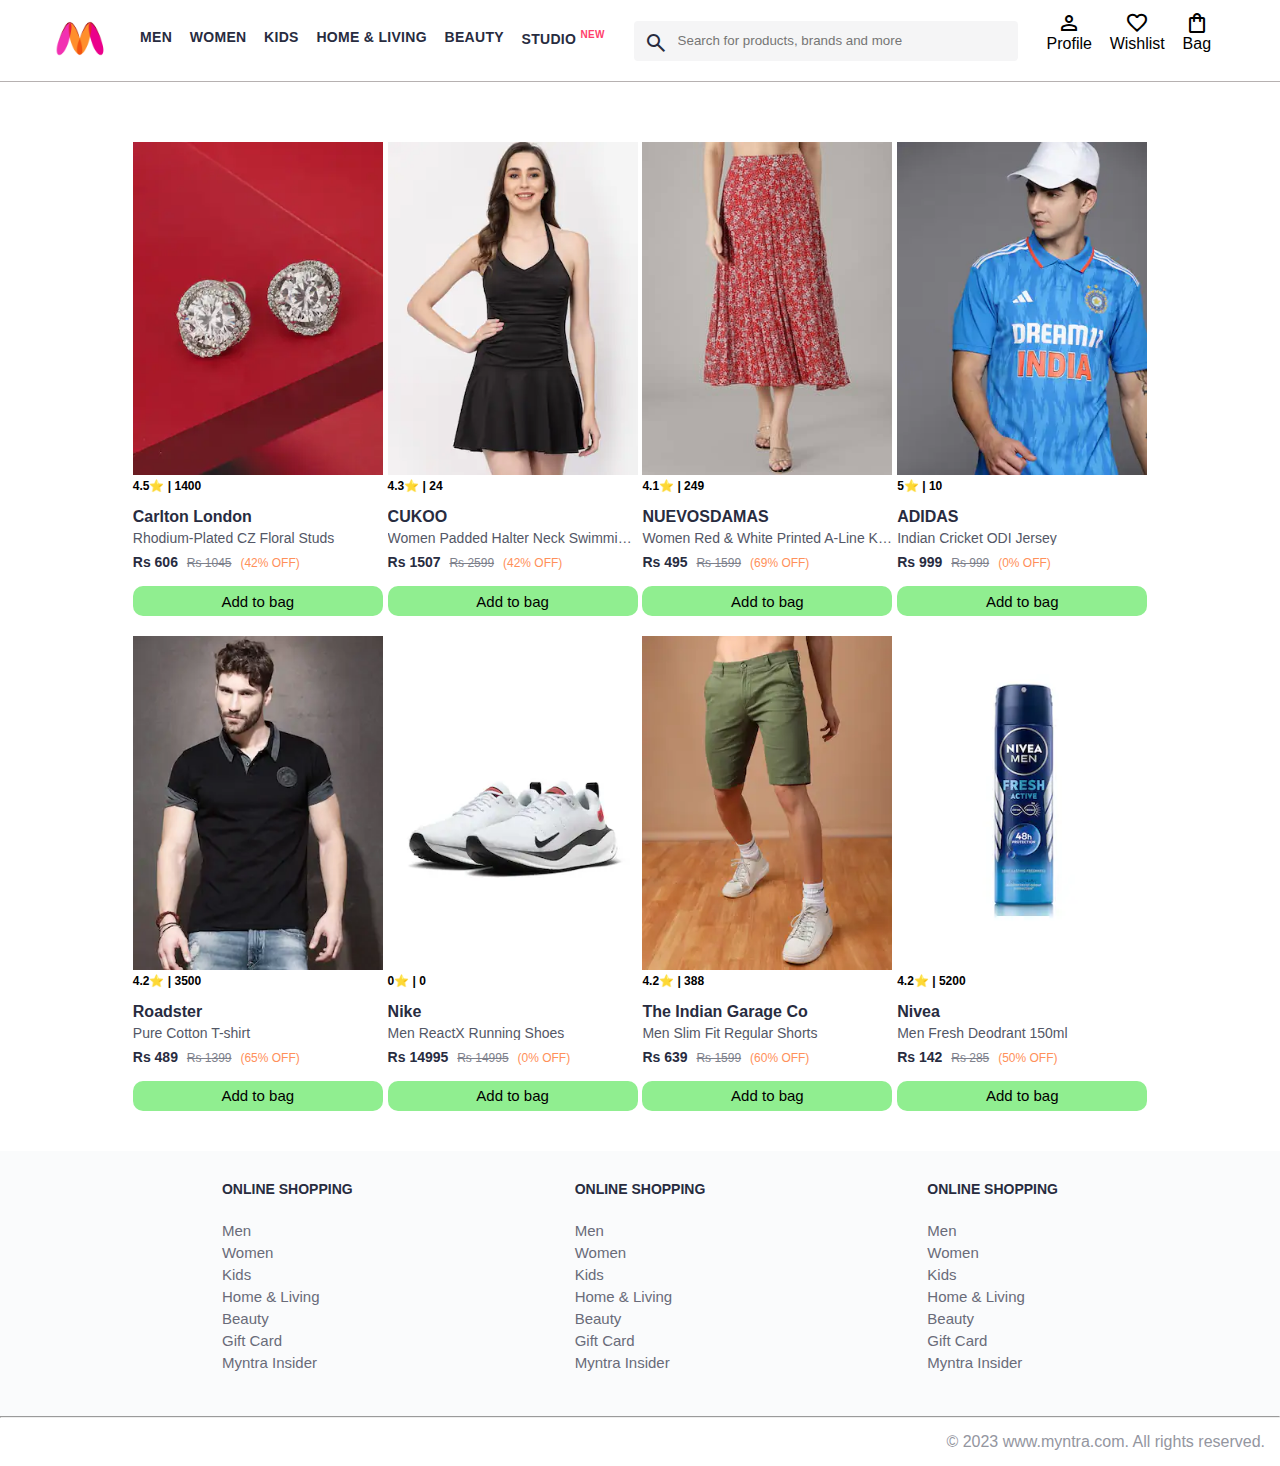
<file: index.html>
<!DOCTYPE html>
<html lang="en">
  <head>
    <title>Myntra Functional Clone</title>
    <link rel="stylesheet" href="css/index.css" />
    <link
      rel="stylesheet"
      href="https://fonts.googleapis.com/css2?family=Material+Symbols+Outlined:opsz,wght,FILL,GRAD@20..48,100..700,0..1,-50..200"
    />
  </head>
  <body>
    <header>
      <div class="logo_container">
        <a href="#"
          ><img
            class="myntra_home"
            src="images/myntra_logo.webp"
            alt="Myntra Home"
        /></a>
      </div>
      <nav class="nav_bar">
        <a href="#">Men</a>
        <a href="#">Women</a>
        <a href="#">Kids</a>
        <a href="#">Home & Living</a>
        <a href="#">Beauty</a>
        <a href="#">Studio <sup>New</sup></a>
      </nav>
      <div class="search_bar">
        <span class="material-symbols-outlined search_icon">search</span>
        <input
          class="search_input"
          placeholder="Search for products, brands and more"
        />
      </div>
      <div class="action_bar">
        <div class="action_container">
          <span class="material-symbols-outlined action_icon">person</span>
          <span class="action_name">Profile</span>
        </div>

        <div class="action_container">
          <span class="material-symbols-outlined action_icon">favorite</span>
          <span class="action_name">Wishlist</span>
        </div>

        <a class="action_container" href="pages/bag.html">
          <span class="material-symbols-outlined action_icon"
            >shopping_bag</span
          >
          <span class="action_name">Bag</span>
          <span class="bag_item_count">0</span>
        </a>
      </div>
    </header>
    <main>
      <div class="items_container"></div>
    </main>
    <footer>
      <div class="footer_container">
        <div class="footer_column">
          <h3>ONLINE SHOPPING</h3>

          <a href="#">Men</a>
          <a href="#">Women</a>
          <a href="#">Kids</a>
          <a href="#">Home & Living</a>
          <a href="#">Beauty</a>
          <a href="#">Gift Card</a>
          <a href="#">Myntra Insider</a>
        </div>

        <div class="footer_column">
          <h3>ONLINE SHOPPING</h3>

          <a href="#">Men</a>
          <a href="#">Women</a>
          <a href="#">Kids</a>
          <a href="#">Home & Living</a>
          <a href="#">Beauty</a>
          <a href="#">Gift Card</a>
          <a href="#">Myntra Insider</a>
        </div>

        <div class="footer_column">
          <h3>ONLINE SHOPPING</h3>

          <a href="#">Men</a>
          <a href="#">Women</a>
          <a href="#">Kids</a>
          <a href="#">Home & Living</a>
          <a href="#">Beauty</a>
          <a href="#">Gift Card</a>
          <a href="#">Myntra Insider</a>
        </div>
      </div>
      <hr />

      <div class="copyright">© 2023 www.myntra.com. All rights reserved.</div>
    </footer>
    <script src="data/items.js"></script>
    <script src="scripts/index.js"></script>
  </body>
</html>
</file>
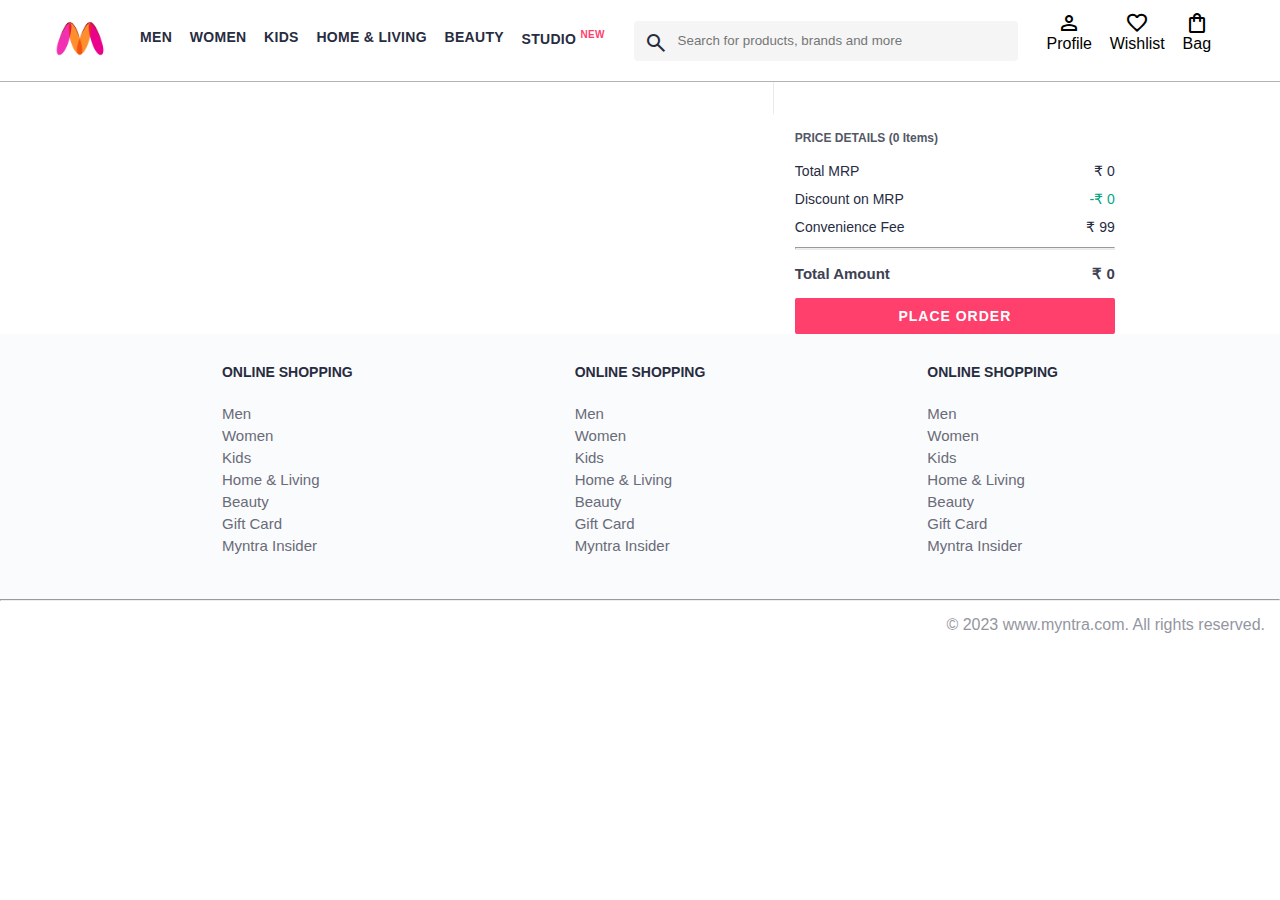
<file: pages/bag.html>
<!DOCTYPE html>
<html lang="en">
  <head>
    <title>Myntra Clone</title>
    <link rel="stylesheet" href="../css/index.css" />
    <link rel="stylesheet" href="../css/bag.css" />
    <link
      rel="stylesheet"
      href="https://fonts.googleapis.com/css2?family=Material+Symbols+Outlined:opsz,wght,FILL,GRAD@20..48,100..700,0..1,-50..200"
    />
  </head>
  <body>
    <header>
      <div class="logo_container">
        <a href="/Myntra Clone/index.html"
          ><img
            class="myntra_home"
            src="../images/myntra_logo.webp"
            alt="Myntra Home"
        /></a>
      </div>
      <nav class="nav_bar">
        <a href="#">Men</a>
        <a href="#">Women</a>
        <a href="#">Kids</a>
        <a href="#">Home & Living</a>
        <a href="#">Beauty</a>
        <a href="#">Studio <sup>New</sup></a>
      </nav>
      <div class="search_bar">
        <span class="material-symbols-outlined search_icon">search</span>
        <input
          class="search_input"
          placeholder="Search for products, brands and more"
        />
      </div>
      <div class="action_bar">
        <div class="action_container">
          <span class="material-symbols-outlined action_icon">person</span>
          <span class="action_name">Profile</span>
        </div>

        <div class="action_container">
          <span class="material-symbols-outlined action_icon">favorite</span>
          <span class="action_name">Wishlist</span>
        </div>

        <div class="action_container">
          <span class="material-symbols-outlined action_icon"
            >shopping_bag</span
          >
          <span class="action_name">Bag</span>
          <span class="bag_item_count">0</span>
        </div>
      </div>
    </header>
    <main>
      <div class="bag-page">
        <div class="bag-items-container"></div>
        <div class="bag-summary"></div>
      </div>
    </main>
    <footer>
      <div class="footer_container">
        <div class="footer_column">
          <h3>ONLINE SHOPPING</h3>

          <a href="#">Men</a>
          <a href="#">Women</a>
          <a href="#">Kids</a>
          <a href="#">Home & Living</a>
          <a href="#">Beauty</a>
          <a href="#">Gift Card</a>
          <a href="#">Myntra Insider</a>
        </div>

        <div class="footer_column">
          <h3>ONLINE SHOPPING</h3>

          <a href="#">Men</a>
          <a href="#">Women</a>
          <a href="#">Kids</a>
          <a href="#">Home & Living</a>
          <a href="#">Beauty</a>
          <a href="#">Gift Card</a>
          <a href="#">Myntra Insider</a>
        </div>

        <div class="footer_column">
          <h3>ONLINE SHOPPING</h3>

          <a href="#">Men</a>
          <a href="#">Women</a>
          <a href="#">Kids</a>
          <a href="#">Home & Living</a>
          <a href="#">Beauty</a>
          <a href="#">Gift Card</a>
          <a href="#">Myntra Insider</a>
        </div>
      </div>
      <hr />

      <div class="copyright">© 2023 www.myntra.com. All rights reserved.</div>
    </footer>
    <script src="../data/items.js"></script>
    <script src="../scripts/index.js"></script>
    <script src="../scripts/bag.js"></script>
  </body>
</html>
</file>
<file: css/index.css>
/***************** Item Page CSS **************************/
/*.action_container {
    text-decoration: none;
}
a.action_container:link {
    color:black;
}
.item-details {
    cursor: pointer;
    width: 250px;
    margin: 10px;
}
.stars {
    font-size: 12px;
    font-weight: 700;
    text-align: left;
}
.company {
    font-size: 18px;
    font-weight: 700;
    line-height: 1;
    color: #282c3f;
    margin-bottom: 6px;
    overflow: hidden;
    text-overflow: ellipsis;
    white-space: nowrap;
    margin-top: 20px;
}
.item-name {
    color: #535766;
    font-size: 16px;
    line-height: 1;
    margin-bottom: 0;
    margin-top: 0;
    overflow: hidden;
    text-overflow: ellipsis;
    white-space: nowrap;
    font-weight: 400;
    display: block;
}
.price-container {
    margin-top: 10px;
}
.current-price {
    font-size: 14px;
    font-weight: 700;
    color: #282c3f;
}
.original-price {
    text-decoration: line-through;
    color: #7e818c;
    font-weight: 400;
    margin-left: 5px;
    font-size: 12px;
}
.discount-percentage {
    color: #ff905a;
    font-weight: 400;
    font-size: 12px;
    margin-left: 5px;
}
.btn-bag {
    background-color: lightgreen;
    border: none;
    padding: 5px 15px;
    border-radius: 10px;
    width: 100%;
    margin-top: 7px;
    font-size: 20px;
    cursor: pointer;
}
.bag-items {
    background-color: #f16565;
    white-space: nowrap;
    text-align: center;
    line-height: 18px;
    padding: 0 6px;
    height: 18px;
    position: relative;
    border-radius: 50%;
    font-size: 12px;
    color: #fff;
    left: 13px;
    top: -44px;
    font-weight: 700;
    cursor: pointer;
}*/

* {
    margin: 0;
    padding: 0;
    font-family: Assistant,-apple-system,BlinkMacSystemFont,Segoe UI,Roboto,Helvetica,Arial,sans-serif;
    box-sizing: border-box;
}
header {
    display: flex;
    background-color: #ffffff;
    height: 82px;
    justify-content: space-between;
    align-items: center;
    border-bottom: 1px solid #b6b1b1;
}
.myntra_home {
    height: 45px;
}
.logo_container {
    margin-left: 4%;
}
.action_bar {
    margin-right: 4%;
}
.nav_bar {
    display: flex;
    min-width: 500px;
    justify-content: space-evenly;
}
.nav_bar a {
    font-size: 14px;
    letter-spacing: .3px;
    color: #282c3f;
    font-weight: 700;
    text-transform: uppercase;
    text-decoration: none;
    padding: 28px 0;
    border-bottom: 5px solid #ffffff;
}
.nav_bar a:hover {
    border-bottom: 4px solid #f54e77;
}

.nav_bar a sup {
    color: #ff3f6c;
    font-size: 10px;
}

.search_bar {
    height: 40px;
    min-width: 200px;
    width: 30%;
    display: flex;
    align-items: center;
}
.search_icon {
    box-sizing: content-box;
    height: 20px;
    padding: 10px;

    background-color: #f5f5f6;
    color: #282c3f;
    font-weight: 300;
    border-radius: 4px 0 0 4px;
}
.search_input {
    color: #696e79;
    background-color: #f5f5f6;
    flex-grow: 1;
    height: 40px;
    border: 0;
    border-radius: 0 4px 4px 0;
}

.action_bar {
    display: flex;
    min-width: 200px;
    justify-content: space-evenly;
}

.action_container {
    display: flex;
    flex-direction: column;
    align-items: center;
}

/* Main section */
.banner_container {
    margin: 40px 0;
}
.banner_image {
    width: 100%;
}

.category_heading {
    text-transform: uppercase;
    color: #3e4152;
    letter-spacing: .15em;
    font-size: 1.8em;
    margin: 50px 0 10px 30px;
    max-height: 5em;
    font-weight: 700;
}

.category-items, .items_container {
    width: 80%;
    margin: 50px 10%;
    display: flex;
    flex-wrap: wrap;
    justify-content: space-evenly;
}

.sale_item {
    width: 250px;
}

.footer_container {
    padding: 30px 0px 40px 0px;
    background: #FAFBFC;
    display: flex;
    justify-content: space-evenly;
}

.footer_column {
    display: flex;
    flex-direction: column;
}

.footer_column h3 {
    color: #282c3f;
    font-size: 14px;
    margin-bottom: 25px;
}

.footer_column a {
    color: #696b79;
    font-size: 15px;
    text-decoration: none;
    padding-bottom: 5px;
}

.copyright {
    color: #94969f;
    text-align: end;
    padding: 15px;
}

.items_container{
    width: 80%;
    margin: 40px 10%;
    
}

.item_container{
    width: 250px;
    margin-top: 20px;
}

.item-image{
    width: 100%;
}

.rating{
    font-size: 12px;
    font-weight: 700;
}

.company_name{
    margin-top: 16px;
    font-size: 16px;
    font-weight: 700;
    line-height: 1;
    color: #282c3f;
    margin-bottom: 6px;
    overflow: hidden;
    text-overflow: ellipsis;
    white-space: nowrap;
}

.item_name{
    color: #535766;
    font-size: 14px;
    line-height: 1;
    margin-bottom: 0;
    margin-top: 0;
    overflow: hidden;
    text-overflow: ellipsis;
    white-space: nowrap;
    font-weight: 400;
    display: block;
}

.price{
    margin-top: 10px;
    font-size: 14px;
    line-height: 15px;
    color: #282c3f;
    white-space: nowrap;
}

.current-price{
    font-size: 14px;
    font-weight: 700;
    color: #282c3f;
}

.original-price{
    text-decoration: line-through;
    color: #7e818c;
    font-weight: 400;
    margin-left: 5px;
    font-size: 12px;
}

.discount{
    color: #ff905a;
    font-weight: 400;
    font-size: 12px;
    margin-left: 5px;
}

.btn-add-bag{
    margin-top: 15px;
    height: 30px;
    width: 100%;
    background-color: lightgreen;
    border: none;
    padding: 5px 0px;
    border-radius: 10px;
    font-size: 15px;
    font-weight: 500;
    cursor: pointer;
}

.bag_item_count{
     background-color: #f16565;
    white-space: nowrap;
    text-align: center;
    line-height: 18px;
    padding: 0 6px;
    height: 18px;
    position: relative;
    border-radius: 50%;
    font-size: 12px;
    color: #fff;
    left: 13px;
    top: -44px;
    font-weight: 700;
    cursor: pointer;
}

.action_container {
    text-decoration: none;
    color: black;
}
a.action_container:link {
    color:black;
}
</file>
<file: css/bag.css>
.bag-items-container {
  display: inline-block;
  width: 64%;
  padding-right: 20px;
  border-right: 1px solid #eaeaec;
  padding-top: 32px;
  color: #282c3f;
  font-size: 13px;
  line-height: 1.42857143;
}

.bag-page {
  width: 75%;
  margin-left: 12.5%;
}

.bag-summary {
  vertical-align: top;
  display: inline-block;
  width: 35%;
  padding: 24px 0 0 16px;
  color: #282c3f;
  font-size: 13px;
  line-height: 1.42857143;
}

.bag-details-container {
  margin-bottom: 16px;
}

.price-header {
  font-size: 12px;
  font-weight: 700;
  margin: 24px 0 16px;
  color: #535766;
}

.price-item {
  margin-bottom: 12px;
  line-height: 16px;
  font-size: 14px;
  color: #282c3f;
}

.price-item-value {
  float: right;
}

.priceDetail-base-discount {
  color: #03a685;
}

.price-footer {
  font-weight: 700;
  font-size: 15px;
  padding-top: 16px;
  border-top: 1px solid #eaeaec;
  color: #3e4152;
  line-height: 16px;
}

.btn-place-order {
  width: 100%;
  letter-spacing: 1px;
  font-size: 14px;
  font-weight: 600;
  border-radius: 2px;
  border-width: 0px;
  padding: 10px 16px;
  background-color: rgb(255, 63, 108);
  color: rgb(255, 255, 255);
  cursor: pointer;
}

.bag-item-container {
  margin-bottom: 8px;
  background: #fff;
  font-size: 14px;
  border: 1px solid #eaeaec;
  border-radius: 4px;
  position: relative;
  padding: 12px 12px 0;
}

.item-left-part {
  position: absolute;
  background: rgb(255, 242, 223);
  height: 148px;
  width: 111px;
}

.item-right-part {
  padding-left: 12px;
  position: relative;
  min-height: 148px;
  margin-left: 111px;
  margin-bottom: 12px;
}

.bag-item-img {
  width: 100%;
}

.return-period {
  display: inline-flex;
  font-size: 14px;
  padding-top: 8px;
}

.return-period-days {
  font-weight: 700;
  margin-right: 4px;
}

.delivery-details {
  margin-top: 5px;
  color: #282c3f;
  font-size: 12px;
  letter-spacing: -.1px;
  margin-bottom: 8px;
  line-height: 15px;
}

.delivery-details-days {
  color: #03a685;
}

.remove-from-cart {
  position: absolute;
  font-size: 25px;
  top: 10px;
  right: 18px;
  width: 14px;
  height: 14px;
  cursor: pointer;
}
</file>
